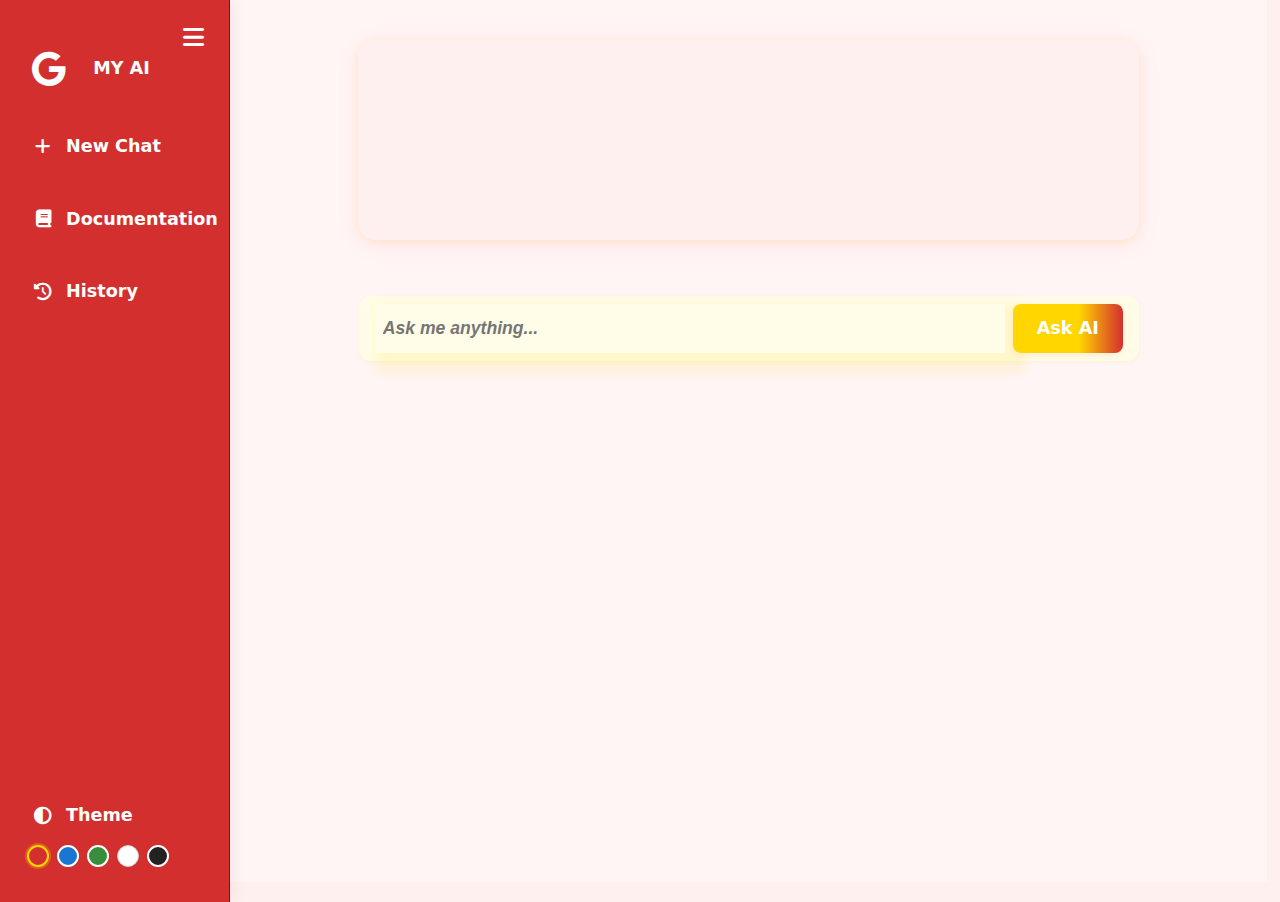
<file: index.html>
<!DOCTYPE html>
<html lang="en">

<head>
  <meta charset="UTF-8">
  <meta name="viewport" content="width=device-width, initial-scale=1.0">
  <title>MY AI</title>
  <link rel="icon" href="./generative-ai-logo-artificial-intelligence-icon-symbol-vector-illustrationhgh_838872-2065.jpg" type="image/jpeg">
  <link rel="stylesheet" href="style.css">
  <link href="https://cdn.jsdelivr.net/npm/bootstrap@5.3.2/dist/css/bootstrap.min.css" rel="stylesheet">
  <link rel="stylesheet" href="https://cdnjs.cloudflare.com/ajax/libs/font-awesome/6.4.0/css/all.min.css">
</head>

<body>

  <div class="main-wrapper">
    <!-- Sidebar -->
    <nav id="sidebar" class="sidebar expanded">
      <button id="sidebarToggle" class="sidebar-toggle" title="Show/Hide Menu">
        <i class="fa-solid fa-bars"></i>
      </button>
      <h3 class="mb-4 navLink sidebar-title" title="Gemini AI">
        <i class="fa-brands fa-google fa-2x  pe-3"></i><span class="sidebar-label">MY AI</span>
      </h3>
      <a href="/index.html" class="mb-4 navLink" id="addChat" title="Add New Chat">
        <i class="fa-solid fa-plus"></i><span class="sidebar-label">New Chat</span>
      </a>
      <a href="/documentation.html" class="mb-4 navLink" id="docs" title="Documentation">
        <i class="fa-solid fa-book"></i><span class="sidebar-label">Documentation</span>
      </a>
      <a href="#" class="mb-4 navLink" id="history" title="Check History">
        <i class="fa-solid fa-clock-rotate-left"></i><span class="sidebar-label">History</span>
      </a>
      <div class="theme-dropdown mt-auto mb-2">
        <button class="navLink theme-btn" id="themeToggle" title="Change Theme">
          <i class="fa-solid fa-circle-half-stroke"></i>
          <span class="sidebar-label">Theme</span>
        </button>
        <div class="theme-options" id="themeOptions">
          <button class="theme-option" data-theme="red" style="background:#d32f2f" title="Red"></button>
          <button class="theme-option" data-theme="blue" style="background:#1976d2" title="Blue"></button>
          <button class="theme-option" data-theme="green" style="background:#388e3c" title="Green"></button>
          <button class="theme-option" data-theme="white" style="background:#fff; border:1px solid #ccc" title="White"></button>
          <button class="theme-option" data-theme="black" style="background:#222" title="Black"></button>
        </div>
      </div>
    </nav>

    <!-- Main Content -->
    <div class="main-content" id="mainContainer">
      <div class="outputArea" id="chatContainer"></div>
      <div id="inputOutputArea" class="other">
        <div id="inputArea">
          <div class="input-row">
            <input type="text" placeholder="Ask me anything..." id="prompts" />
            <input type="button" value="Ask AI" class="button" id="askBtn" onclick="getGeminiResponse()">
          </div>
        </div>
      </div>
    </div>
  </div>
  <script src="script.js"></script>
</body>

</html>
</file>
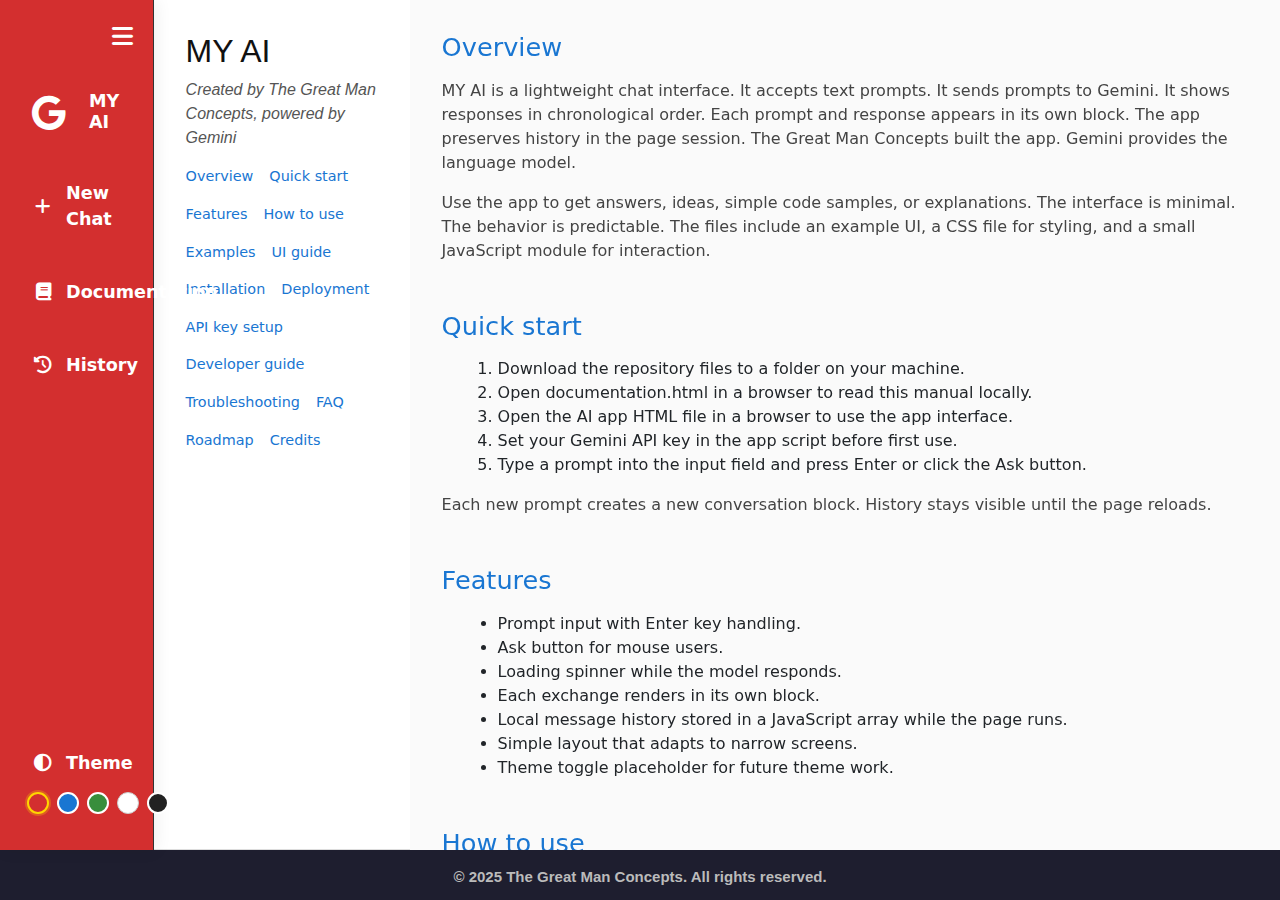
<file: documentation.html>
<!DOCTYPE html>
<html lang="en">
  <head>
    <meta charset="utf-8" />
    <meta name="viewport" content="width=device-width,initial-scale=1" />
    <title>MY AI Documentation</title>
    <link rel="icon"
      href="./generative-ai-logo-artificial-intelligence-icon-symbol-vector-illustrationhgh_838872-2065.jpg"
      type="image/jpeg">
    <link rel="stylesheet" href="documentation.css" />
    <link
      href="https://cdn.jsdelivr.net/npm/bootstrap@5.3.2/dist/css/bootstrap.min.css"
      rel="stylesheet">
    <link rel="stylesheet"
      href="https://cdnjs.cloudflare.com/ajax/libs/font-awesome/6.4.0/css/all.min.css">
  </head>
  <body>
    <div class="doc-wrap">

      <nav id="sidebar" class="sidebar expanded">
        <button id="sidebarToggle" class="sidebar-toggle"
          title="Show/Hide Menu">
          <i class="fa-solid fa-bars"></i>
        </button>
        <h3 class="mb-4 navLink sidebar-title" title="Gemini AI">
          <i class="fa-brands fa-google fa-2x pe-3"></i><span
            class="sidebar-label">MY AI</span>
        </h3>
        <a href="/index.html" class="mb-4 navLink" id="addChat"
          title="Add New Chat">
          <i class="fa-solid fa-plus"></i><span class="sidebar-label">New
            Chat</span>
        </a>
        <a href="/documentation.html" class="mb-4 navLink" id="docs"
          title="Documentation">
          <i class="fa-solid fa-book"></i><span
            class="sidebar-label">Documentation</span>
        </a>
        <a href="#" class="mb-4 navLink" id="history" title="Check History">
          <i class="fa-solid fa-clock-rotate-left"></i><span
            class="sidebar-label">History</span>
        </a>
        <div class="theme-dropdown mt-auto mb-2">
          <button class="navLink theme-btn" id="themeToggle"
            title="Change Theme">
            <i class="fa-solid fa-circle-half-stroke"></i>
            <span class="sidebar-label">Theme</span>
          </button>
          <div class="theme-options" id="themeOptions">
            <button class="theme-option" data-theme="red"
              style="background:#d32f2f" title="Red"></button>
            <button class="theme-option" data-theme="blue"
              style="background:#1976d2" title="Blue"></button>
            <button class="theme-option" data-theme="green"
              style="background:#388e3c" title="Green"></button>
            <button class="theme-option" data-theme="white"
              style="background:#fff; border:1px solid #ccc"
              title="White"></button>
            <button class="theme-option" data-theme="black"
              style="background:#222" title="Black"></button>
          </div>
        </div>
      </nav>

      <header class="docHeader">
        <h1
          style="font-family: 'Franklin Gothic Medium', 'Arial Narrow', Arial, sans-serif;">MY
          AI</h1>
        <p class="subtitle"
          style="font-family: 'Gill Sans', 'Gill Sans MT', Calibri, 'Trebuchet MS', sans-serif; font-style:italic">Created
          by The Great Man Concepts, powered by
          Gemini</p>
        <nav class="toc">
          <a href="#overview">Overview</a>
          <a href="#quick-start">Quick start</a>
          <a href="#features">Features</a>
          <a href="#use">How to use</a>
          <a href="#examples">Examples</a>
          <a href="#ui-guide">UI guide</a>
          <a href="#installation">Installation</a>
          <a href="#deploy">Deployment</a>
          <a href="#api-key">API key setup</a>
          <a href="#developer">Developer guide</a>
          <a href="#troubleshoot">Troubleshooting</a>
          <a href="#faq">FAQ</a>
          <a href="#roadmap">Roadmap</a>
          <a href="#credits">Credits</a>
        </nav>
      </header>

      <main class="docMain">

        <section id="overview" class="section">
          <h2>Overview</h2>
          <p>MY AI is a lightweight chat interface. It accepts text prompts. It
            sends prompts to Gemini. It shows responses in chronological order.
            Each prompt and response appears in its own block. The app preserves
            history in the page session. The Great Man Concepts built the app.
            Gemini provides the language model.</p>
          <p>Use the app to get answers, ideas, simple code samples, or
            explanations. The interface is minimal. The behavior is predictable.
            The files include an example UI, a CSS file for styling, and a small
            JavaScript module for interaction.</p>
        </section>

        <section id="quick-start" class="section">
          <h2>Quick start</h2>
          <ol>
            <li>Download the repository files to a folder on your machine.</li>
            <li>Open documentation.html in a browser to read this manual
              locally.</li>
            <li>Open the AI app HTML file in a browser to use the app
              interface.</li>
            <li>Set your Gemini API key in the app script before first use.</li>
            <li>Type a prompt into the input field and press Enter or click the
              Ask button.</li>
          </ol>
          <p>Each new prompt creates a new conversation block. History stays
            visible until the page reloads.</p>
        </section>

        <section id="features" class="section">
          <h2>Features</h2>
          <ul>
            <li>Prompt input with Enter key handling.</li>
            <li>Ask button for mouse users.</li>
            <li>Loading spinner while the model responds.</li>
            <li>Each exchange renders in its own block.</li>
            <li>Local message history stored in a JavaScript array while the
              page runs.</li>
            <li>Simple layout that adapts to narrow screens.</li>
            <li>Theme toggle placeholder for future theme work.</li>
          </ul>
        </section>

        <section id="use" class="section">
          <h2>How to use</h2>

          <h3>Typing a prompt</h3>
          <p>Click the input field at the bottom. Type your text. Press Enter or
            click Ask AI. The app posts the prompt to Gemini. A spinner appears.
            The spinner shows progress. When the response returns, a new
            response block replaces the spinner. The app appends both prompt and
            response to the chat container.</p>

          <h3>Reading history</h3>
          <p>Scroll the chat area to review older exchanges. Each entry shows
            the user prompt first. The AI response follows. The order is top to
            bottom by time. The latest exchange appears at the bottom.</p>

          <h3>Clearing history</h3>
          <p>Reload the page to clear the in-memory history. The example does
            not persist history to disk or server. You can extend the code to
            save history in local storage or a backend service. See the
            developer section for suggestions.</p>
        </section>

        <section id="examples" class="section">
          <h2>Examples</h2>

          <h3>Example 1: Short question</h3>
          <p>Prompt</p>
          <pre
            class="code-block">What is the time complexity of binary search?</pre>
          <p>Expected response</p>
          <pre
            class="code-block">Binary search runs in O(log n) time for a sorted array. Each step halves the remaining search range.</pre>

          <h3>Example 2: Simple code</h3>
          <p>Prompt</p>
          <pre
            class="code-block">Write a short function that adds two numbers in JavaScript.</pre>
          <p>Expected response</p>
          <pre class="code-block">function add(a, b) {
  return a + b;
}</pre>

          <h3>Example 3: Project idea</h3>
          <p>Prompt</p>
          <pre
            class="code-block">Give three small web app ideas suitable for a student portfolio.</pre>
          <p>Expected response</p>
          <pre class="code-block">1. Todo app with local storage and filters
2. Simple blog with markdown editor and preview
3. Weather dashboard using a public API</pre>
        </section>

        <section id="ui-guide" class="section">
          <h2>UI guide</h2>

          <h3>Main layout</h3>
          <p>The layout uses a left sidebar and a main content area. The main
            area centers the chat view. Input sits at the bottom center. The
            chat container grows vertically. Messages wrap to fit narrow
            screens.</p>

          <h3>Message blocks</h3>
          <p>Each user message uses the user-msg style. Each AI reply uses the
            ai-msg style. The design highlights user text on the right. The
            response appears on the left. Both blocks share the same background
            and color palette.</p>

          <h3>Spinner state</h3>
          <p>When the request is pending the response block shows a spinner
            icon. The spinner switches to the response text once the model
            returns content.</p>
        </section>

        <section id="installation" class="section">
          <h2>Installation</h2>

          <h3>Files included</h3>
          <ul>
            <li>documentation.html</li>
            <li>documentation.css</li>
            <li>documentation.js</li>
            <li>index.html for the app example</li>
            <li>style.css for the app layout</li>
            <li>script.js for the app logic</li>
          </ul>

          <h3>Local setup</h3>
          <ol>
            <li>Place all files in a single folder.</li>
            <li>Open index.html in a browser to use the app UI.</li>
            <li>Open documentation.html to read this manual in the browser.</li>
          </ol>

          <h3>Node static server</h3>
          <p>Install a simple static server to serve files on localhost. Use any
            static server of choice. Example with a popular Node tool</p>
          <pre class="code-block">npx serve .</pre>
          <p>Open the printed URL in the browser to access the app on the
            network.</p>
        </section>

        <section id="deploy" class="section">
          <h2>Deployment</h2>

          <h3>Static host</h3>
          <p>Host the files on any static hosting service. Options include
            GitHub Pages, Netlify, or Vercel. Upload the project folder.
            Configure the host root to point to index.html.</p>

          <h3>Security notes</h3>
          <p>Do not expose your API key in public repositories. Use server side
            proxy or environment variables in production. The example app places
            the API key in a front end file for demonstration only. Replace the
            example key before deploying.</p>
        </section>

        <section id="api-key" class="section">
          <h2>API key setup</h2>

          <h3>Obtain a key</h3>
          <p>Get a Gemini API key from your provider account. Follow the
            provider account workflow to create a project and generate a
            key.</p>

          <h3>Local test key</h3>
          <p>For local testing add the key inside the script where indicated.
            Use a placeholder name until you switch to a secure server
            solution.</p>

          <h3>Server side proxy</h3>
          <p>For production host a small server that stores the key in an
            environment variable. The front end posts prompts to your server.
            The server attaches the key and calls Gemini. The server returns the
            AI response to the front end. This protects the key from public
            exposure.</p>
        </section>

        <section id="developer" class="section">
          <h2>Developer guide</h2>

          <h3>File map</h3>
          <ul>
            <li>index.html: app UI example</li>
            <li>style.css: app UI styling</li>
            <li>script.js: app logic and API calls</li>
            <li>documentation.html: this file</li>
            <li>documentation.css: styles for this manual</li>
            <li>documentation.js: utility functions for this manual</li>
          </ul>

          <h3>Core logic</h3>
          <p>The app script uses a messages array. Each push stores an object
            with two keys, msg and response. The UI rendering code creates a
            user block and an AI block per exchange. The AI block shows a
            spinner while the fetch runs. When the fetch resolves the code
            replaces the spinner with the returned text. The approach keeps old
            entries intact. The history exists only in memory.</p>

          <h3>Suggested improvements</h3>
          <ul>
            <li>Persist messages in local storage for longer history
              retention.</li>
            <li>Implement a backend proxy to hide the API key.</li>
            <li>Add rate limiting on the server to avoid quota issues.</li>
            <li>Allow message deletion and export to PDF.</li>
            <li>Support multiple sessions with unique ids.</li>
          </ul>

          <h3>Key functions explained</h3>

          <h4>getGeminiResponse</h4>
          <p>This function reads the input value. It creates DOM nodes for the
            user prompt and the AI response. It sends a POST to the Gemini
            endpoint. It awaits the JSON result. It extracts the first candidate
            text and pushes an object into messages. It replaces the response
            placeholder with text.</p>

          <h4>showLoading</h4>
          <p>This helper injects a spinner into the response placeholder. It
            improves perceived latency while the network request runs.</p>

          <h3>Example code snippet</h3>
          <pre class="code-block">// messages array
let messages = []

// push a pair
messages.push({
  msg: 'Hello',
  response: 'Hi there'
})</pre>
        </section>

        <section id="troubleshoot" class="section">
          <h2>Troubleshooting</h2>

          <h3>No response</h3>
          <p>If no response appears check the browser console for errors.
            Confirm the API key value. Confirm network connectivity. Confirm the
            endpoint URL is correct. If the JSON parse fails inspect the raw
            response in the network tab.</p>

          <h3>Spinner never stops</h3>
          <p>If the spinner remains the request likely timed out or failed.
            Check the server status. Add a timeout wrapper in the script. Add
            catch logic to set the response placeholder to an error message.</p>

          <h3>Messages not saved</h3>
          <p>History resets on reload. Use local storage to persist messages
            across sessions. The developer section lists a sample approach.</p>

          <h3>Cors errors</h3>
          <p>If your browser reports CORS block host the proxy on the same
            origin or enable CORS headers on the server. The safest approach is
            a server side proxy.</p>
        </section>

        <section id="faq" class="section">
          <h2>FAQ</h2>

          <h3>Is the app free to run?</h3>
          <p>The UI itself is free. Model usage may involve costs managed by the
            model provider. Monitor your provider billing dashboard.</p>

          <h3>Can I change the model?</h3>
          <p>Yes. Edit the endpoint URL and any model parameters in the script.
            Use the provider documentation for supported model names and request
            options.</p>

          <h3>Is this production ready?</h3>
          <p>The example offers a base for prototypes. Do not expose your API
            key in production. Add authentication, rate limits, and server side
            handling for a production deployment.</p>

          <h3>Where do I get help?</h3>
          <p>Use the provider support channels for model issues. For app issues
            review the console logs and the network requests first.</p>
        </section>

        <section id="roadmap" class="section">
          <h2>Roadmap</h2>
          <ol>
            <li>Local storage persistence for chat history.</li>
            <li>Session management with named chats.</li>
            <li>Export conversation to PDF and JSON.</li>
            <li>Light and dark themes with a saved preference.</li>
            <li>Server side proxy for secure API calls.</li>
            <li>Message editing and deletion.</li>
            <li>Attachment support for images and files.</li>
          </ol>
        </section>

        <section id="credits" class="section">
          <h2>Credits</h2>
          <p>MY AI was built by The Great Man Concepts. Gemini supplies the
            language model and inference. UI icons use Font Awesome. Host the
            site under your account to control access.</p>
        </section>

        <!-- <section id="license" class="section">
          <h2>License</h2>
          <p>This project uses an open example license. You may reuse the front
            end code for prototypes and learning. If you publish a derived
            project remove any exposed API keys and follow the provider license
            for model usage.</p>
          <p>Include copyright attribution to The Great Man Concepts in public
            forks and forks that ship a product based on this code.</p>
        </section> -->

        <section id="appendix" class="section">
          <h2>Appendix: code snippets and utilities</h2>

          <h3>Persist messages to local storage</h3>
          <pre class="code-block">function saveMessages() {
  localStorage.setItem('myai_messages', JSON.stringify(messages))
}

function loadMessages() {
  const raw = localStorage.getItem('myai_messages')
  if (!raw) return []
  try {
    return JSON.parse(raw)
  } catch (err) {
    return []
  }
}</pre>

          <h3>Server side proxy example outline</h3>
          <pre class="code-block">// Express outline
const express = require('express')
const fetch = require('node-fetch')
const app = express()

app.use(express.json())

app.post('/api/generate', async (req, res) => {
  const key = process.env.GEMINI_KEY
  const response = await fetch('https://generativelanguage.googleapis.com/v1beta/models/...', {
    method: 'POST',
    headers: { 'Content-Type': 'application/json', 'Authorization': `Bearer ${key}` },
    body: JSON.stringify(req.body)
  })
  const data = await response.json()
  res.json(data)
})</pre>

          <h3>Contact</h3>
          <p>For questions about the design or the code contact The Great Man
            Concepts through your preferred channel.</p>

          <p><i class="fa fa-phone"></i> <span>08136401890</span></p>          
          <p><i class="fa fa-envelope"></i> <span>olujidewealth3@gmail.com</span></p>
        </section>
      </main>

    </div>
    <footer class="docFooter">
      <p>© 2025 The Great Man Concepts. All rights reserved.</p>
    </footer>

    <script src="documentation.js"></script>
  </body>
</html>
</file>
<file: style.css>
body {
  margin: 0;
  padding: 0;
  background: var(--bg, #222) !important;
  font-family: 'Segoe UI', Arial, sans-serif;
  min-height: 98vh;
  width: 99%;
  transition: background 0.5s;
}

.main-wrapper {
  display: flex;
  min-height: 98vh;
  width: 99vw;
  background: inherit;
}

.sidebar {
  background: var(--sidebar-bg, #181818);
  color: var(--sidebar-color, #fff);
  min-width: 20px;
  max-width: 270px;
  width: 18vw;
  display: flex;
  flex-direction: column;
  align-items: flex-start;
  padding: 2.5rem 1.2rem 1.2rem 1.2rem;
  border-right: 1.5px solid #333;
  box-shadow: 2px 0 16px 0 rgba(0,0,0,0.07);
  position: relative;
  transition: width 0.3s, min-width 0.3s, max-width 0.3s, background 0.5s;
  z-index: 2;
  margin-bottom: -20px;
}

.sidebar .sidebar-toggle {
  position: absolute;
  top: 1.2rem;
  right: 1.2rem;
  background: transparent;
  border: none;
  color: var(--sidebar-color, #fff);
  font-size: 1.5rem;
  cursor: pointer;
  transition: color 0.3s;
  z-index: 3;
}
.sidebar .sidebar-title {
  display: flex;
  align-items: center;
  font-size: 1.5rem;
  font-weight: 700;
  margin-bottom: 2.5rem;
  color: var(--sidebar-color, #fff);
}
.sidebar .navLink {
  display: flex;
  align-items: center;
  gap: 0.7rem;
  font-size: 1.1rem;
  padding: 0.7rem 0.8rem;
  border-radius: 8px;
  color: var(--sidebar-color, #fff);
  background: none;
  margin-bottom: 0.5rem;
  transition: background 0.2s, color 0.2s;
}
.sidebar .navLink:hover, .sidebar .theme-btn:hover {
  background: var(--sidebar-hover, #232323);
  color: var(--sidebar-accent, #ffd600);
}
.sidebar .navLink i {
  min-width: 1.3em;
  text-align: center;
}
.sidebar .theme-dropdown {
  width: 100%;
  display: flex;
  flex-direction: column;
  align-items: flex-start;
  position: relative;
}
.sidebar .theme-btn {
  width: 100%;
  display: flex;
  align-items: center;
  gap: 0.7rem;
  background: none;
  border: none;
  color: var(--sidebar-color, #fff);
  font-size: 1.1rem;
  padding: 0.7rem 0.8rem;
  border-radius: 8px;
  cursor: pointer;
  margin-bottom: 0.3rem;
  transition: background 0.2s, color 0.2s;
}
.theme-options {
  display: flex;
  gap: 0.5rem;
  margin-left: 0.5rem;
  margin-bottom: 0.5rem;
}
.theme-option {
  width: 22px;
  height: 22px;
  border-radius: 50%;
  border: 2px solid #fff;
  outline: none;
  cursor: pointer;
  transition: border 0.2s, box-shadow 0.2s;
}
.theme-option.selected {
  border: 2.5px solid #ffd600;
  box-shadow: 0 0 0 2px #ffd60044;
}

.sidebar.collapsed {
  min-width: 60px;
  max-width: 60px;
  margin-bottom: -20px;
  width: 60px;
  align-items: center;
  padding-left: 0.2rem;
  padding-right: 0.2rem;
}

.sidebar.collapsed .sidebar-label {
  display: none !important;
}

.sidebar.collapsed .sidebar-title {
  justify-content: center;
  margin-top: 40px;
}

.sidebar.collapsed .theme-options {
  flex-direction: column;
  margin-left: 0;
}

.sidebar.collapsed .navLink, .sidebar.collapsed .theme-btn {
  justify-content: center;
  padding: 0.7rem 0.2rem;
}

 .navLink {
  text-decoration: none;
  font-weight: 600;
  color: var(--sidebar-color, #fff);
  transition: color 0.2s;
}
.navLink:hover {
  color: var(--sidebar-accent, #ffd600);
}

.main-content {
  flex: 1 1 0%;
  min-width: 0;
  width: 80vw;
  display: flex;
  flex-direction: column;
  align-items: center;
  justify-content: flex-start;
  background: var(--main-bg, #232323);
  padding: 2.5rem 1.5rem 1.5rem 1.5rem;
  transition: background 0.5s;
}

.outputArea {
  background: var(--output-bg, #181818);
  border-radius: 18px;
  box-shadow: 0 4px 24px rgba(255, 0, 0, 0.08), 0 1.5px 8px rgba(255, 215, 0, 0.12);
  padding: 2rem 1.5rem;
  max-width: 79%;
  width: 100%;
  margin-bottom: 2rem;
  min-height: 200px;
  transition: background 0.5s;
}

.input-row {
  display: flex;
  gap: 0.5rem;
  align-items: center;
  background: var(--input-bg, #fffde7);
  border-radius: 12px;
  box-shadow: 0 1px 4px rgba(255, 215, 0, 0.12);
  padding: 0.5rem 1rem;
  margin-top: 1.5rem;
}
.input-row input[type="text"] {
  flex: 1 1 0%;
  border: none;
  background: transparent;
  font-size: 1.1rem;
  padding: 0.7rem 0.5rem;
  outline: none;
  color: var(--input-color, #222);
  box-shadow: 10px 10px 10px 10px rgba(255, 215, 0, 0.12);
  width: 70vh;
}
.input-row input[type="text"]::placeholder {
    font-family: 'Gill Sans', 'Gill Sans MT', Calibri, 'Trebuchet MS', sans-serif;
    font-style: italic;
    font-weight: 600;
}
.input-row .button {
  background: linear-gradient(90deg, #ffd600 60%, #d32f2f 100%);
  color: #fff;
  border: none;
  border-radius: 8px;
  padding: 0.7rem 1.5rem;
  font-size: 1.1rem;
  font-weight: bold;
  cursor: pointer;
  box-shadow: 0 2px 8px rgba(255, 0, 0, 0.08);
  transition: background 0.3s, transform 0.2s;
  height: auto;
}
.input-row .button:hover {
  background: linear-gradient(90deg, #d32f2f 60%, #ffd600 100%);
}

.user-msg, .ai-msg {
  border-radius: 14px;
  padding: 0.7rem 1.2rem;
  font-size: 1.08rem;
  margin-bottom: 0.7rem;
  max-width: 100%;
  word-break: break-word;
  white-space: pre-wrap;
  box-shadow: 0 1px 4px rgba(255, 215, 0, 0.10);
  background: var(--bubble-bg, #fffde7);
  color: var(--bubble-color, #d32f2f);
  transition: background 0.5s, color 0.5s;
}
.user-msg {
  align-self: flex-end;
  text-align: right;
  font-family: 'Lucida Sans', 'Lucida Sans Regular', 'Lucida Grande', 'Lucida Sans Unicode', Geneva, Verdana, sans-serif;
    font-weight: 600;
}
.ai-msg {
  align-self: flex-start;
  text-align: left;
  font-family: 'Lucida Sans', 'Lucida Sans Regular', 'Lucida Grande', 'Lucida Sans Unicode', Geneva, Verdana, sans-serif;
    font-weight: 600;
}

:root {
  --bg: #222;
  --sidebar-bg: #181818;
  --sidebar-color: #fff;
  --sidebar-hover: #232323;
  --sidebar-accent: #ffd600;
  --main-bg: #232323;
  --output-bg: #181818;
  --input-bg: #fffde7;
  --input-color: #222;
  --bubble-bg: #fffde7;
  --bubble-color: #d32f2f;
}

body.theme-red {
  --bg: #fff0f0;
  --sidebar-bg: #d32f2f;
  --sidebar-color: #fff;
  --sidebar-hover: #b71c1c;
  --sidebar-accent: #ffd600;
  --main-bg: #fff5f5;
  --output-bg: #fff0f0;
  --input-bg: #fffde7;
  --input-color: #b71c1c;
  --bubble-bg: #fffde7;
  --bubble-color: #d32f2f;
}
body.theme-blue {
  --bg: #e3f2fd;
  --sidebar-bg: #1976d2;
  --sidebar-color: #fff;
  --sidebar-hover: #1565c0;
  --sidebar-accent: #ffd600;
  --main-bg: #e3f2fd;
  --output-bg: #bbdefb;
  --input-bg: #e3f2fd;
  --input-color: #0d47a1;
  --bubble-bg: #e3f2fd;
  --bubble-color: #1976d2;
  --chatContainer-color: #0d47a1;
}
body.theme-green {
  --bg: #e8f5e9;
  --sidebar-bg: #388e3c;
  --sidebar-color: #fff;
  --sidebar-hover: #2e7d32;
  --sidebar-accent: #ffd600;
  --main-bg: #e8f5e9;
  --output-bg: #c8e6c9;
  --input-bg: #e8f5e9;
  --input-color: #1b5e20;
  --bubble-bg: #e8f5e9;
  --bubble-color: #388e3c;
}
body.theme-white {
  --bg: #ffffff;
  --sidebar-bg: #f5f5f5;
  --sidebar-color: #222;
  --sidebar-hover: #e0e0e0;
  --sidebar-accent: #1976d2;
  --main-bg: #fff;
  --output-bg: #f5f5f5;
  --input-bg: #fff;
  --input-color: #222;
  --bubble-bg: #f5f5f5;
  --bubble-color: #222;
}
body.theme-black {
  --bg: #181818;
  --sidebar-bg: #111;
  --sidebar-color: #fff;
  --sidebar-hover: #232323;
  --sidebar-accent: #ffd600;
  --main-bg: #181818;
  --output-bg: #232323;
  --input-bg: #232323;
  --input-color: #fff;
  --bubble-bg: #232323;
  --bubble-color: #ffd600;
}


@media (max-width: 1200px) {
  .main-wrapper {
    flex-direction: row;
  }
  .sidebar {
    min-width: 160px;
    max-width: 200px;
    width: 22vw;
    padding: 1.5rem 0.7rem 0.7rem 0.7rem;
  }
  .main-content {
    padding: 1.5rem 0.7rem 0.7rem 0.7rem;
  }
  .outputArea {
    max-width: 95vw;
    padding: 1.2rem 0.7rem;
  }
}

@media (max-width: 900px) {
  .main-wrapper {
    flex-direction: column;
    min-width: 0;
  }
  .sidebar {
    flex-direction: row;
    min-width: 100vw;
    max-width: 100vw;
    width: 100vw;
    border-right: none;
    border-bottom: 1.5px solid #333;
    padding: 0.7rem 0.3rem 0.7rem 0.3rem;
    align-items: center;
    justify-content: flex-start;
    gap: 0.3rem;
    overflow-x: auto;
  }
  .sidebar .sidebar-title {
    margin-bottom: 0;
    font-size: 1.1rem;
  }
  .main-content {
    padding: 1rem 0.3rem 0.3rem 0.3rem;
  }
  .outputArea {
    padding: 0.7rem 0.2rem;
    min-width: 0;
    max-width: 100vw;
  }
  .input-row {
    padding: 0.3rem 0.2rem;
    flex-direction: row;
    gap: 0.3rem;
  }
}

@media (max-width: 600px) {
  .sidebar {
    min-width: 100vw;
    max-width: 100vw;
    width: 100vw;
    padding: 0.2rem 0.05rem;
    gap: 0.1rem;
    font-size: 0.95rem;
  }
  .sidebar .navLink, .sidebar .theme-btn {
    font-size: 1rem;
    padding: 0.5rem 0.2rem;
  }
  .main-content {
    padding: 0.2rem 0.05rem 0.05rem 0.05rem;
  }
  .outputArea {
    padding: 0.3rem 0.05rem;
    min-height: 80px;
    max-width: 100vw;
  }
  .input-row {
    padding: 0.15rem 0.05rem;
    flex-direction: column;
    gap: 0.2rem;
  }
  .input-row input[type="text"] {
    font-size: 0.98rem;
    padding: 0.5rem 0.3rem;
    min-width: 0;
    width: 100%;
  }
  .input-row .button {
    font-size: 0.98rem;
    padding: 0.5rem 1rem;
    width: 100%;
    min-width: 0;
  }
  .user-msg, .ai-msg {
    font-size: 0.97rem;
    padding: 0.4rem 0.3rem;
    max-width: 98vw;
    min-width: 0;
    word-break: break-word;
  }
}

@media (max-width: 400px) {
  .sidebar {
    font-size: 0.85rem;
    padding: 0.1rem 0.01rem;
    gap: 0.05rem;
  }
  .sidebar .navLink, .sidebar .theme-btn {
    font-size: 0.95rem;
    padding: 0.3rem 0.1rem;
  }
  .main-content {
    padding: 0.05rem 0.01rem 0.01rem 0.01rem;
  }
  .outputArea {
    padding: 0.1rem 0.01rem;
    min-height: 40px;
    max-width: 100vw;
  }
  .input-row {
    padding: 0.05rem 0.01rem;
    gap: 0.1rem;
  }
  .input-row input[type="text"], .input-row .button {
    font-size: 0.9rem;
    padding: 0.3rem 0.2rem;
    min-width: 0;
    width: 100%;
  }
  .user-msg, .ai-msg {
    font-size: 0.9rem;
    padding: 0.2rem 0.1rem;
    max-width: 99vw;
    min-width: 0;
  }
}
</file>
<file: documentation.css>
/* documentation.css */

/* Reset */
* {
  margin: 0;
  padding: 0;
  box-sizing: border-box;
}

html, body {
  font-family: "Segoe UI", Roboto, sans-serif;
  font-size: 16px;
  color: #222;
  background: #f8f9fa;
  height: 90%;
  max-height: 90%;
  line-height: 1.6;
  overflow: none;
}

/* Layout */
.doc-wrap {
  display: flex;
  max-height: 94.4vh;
  margin-bottom: -20px;
  overflow: none;
}

/* Sidebar */
.sidebar {
  background: var(--sidebar-bg, #181818);
  color: var(--sidebar-color, #fff);
  min-width: 20px;
  max-width: 270px;
  width: 12vw;
  display: flex;
  flex-direction: column;
  align-items: flex-start;
  padding: 2.5rem 1.2rem 1.2rem 1.2rem;
  border-right: 1.5px solid #333;
  box-shadow: 2px 0 16px 0 rgba(0,0,0,0.07);
  position: relative;
  transition: width 0.3s, min-width 0.3s, max-width 0.3s, background 0.5s;
  z-index: 2;
}

.sidebar .sidebar-toggle {
  position: absolute;
  top: 1.2rem;
  right: 1.2rem;
  background: transparent;
  border: none;
  color: var(--sidebar-color, #fff);
  font-size: 1.5rem;
  cursor: pointer;
  transition: color 0.3s;
  z-index: 3;
}
.sidebar .sidebar-title {
  display: flex;
  align-items: center;
  font-size: 1.5rem;
  font-weight: 700;
  margin-top: 40px;
  margin-bottom: 2.5rem;
  color: var(--sidebar-color, #fff);
}
.sidebar .navLink {
  display: flex;
  align-items: center;
  gap: 0.7rem;
  font-size: 1.1rem;
  padding: 0.7rem 0.8rem;
  border-radius: 8px;
  color: var(--sidebar-color, #fff);
  background: none;
  margin-bottom: 0.5rem;
  transition: background 0.2s, color 0.2s;
}
.sidebar .navLink:hover, .sidebar .theme-btn:hover {
  background: var(--sidebar-hover, #232323);
  color: var(--sidebar-accent, #ffd600);
}
.sidebar .navLink i {
  min-width: 1.3em;
  text-align: center;
}
.sidebar .theme-dropdown {
  width: 100%;
  display: flex;
  flex-direction: column;
  align-items: flex-start;
  position: relative;
}
.sidebar .theme-btn {
  width: 100%;
  display: flex;
  align-items: center;
  gap: 0.7rem;
  background: none;
  border: none;
  color: var(--sidebar-color, #fff);
  font-size: 1.1rem;
  padding: 0.7rem 0.8rem;
  border-radius: 8px;
  cursor: pointer;
  margin-bottom: 0.3rem;
  transition: background 0.2s, color 0.2s;
}
.theme-options {
  display: flex;
  gap: 0.5rem;
  margin-left: 0.5rem;
  margin-bottom: 0.5rem;
}
.theme-option {
  width: 22px;
  height: 22px;
  border-radius: 50%;
  border: 2px solid #fff;
  outline: none;
  cursor: pointer;
  transition: border 0.2s, box-shadow 0.2s;
}
.theme-option.selected {
  border: 2.5px solid #ffd600;
  box-shadow: 0 0 0 2px #ffd60044;
}

.sidebar.collapsed {
  min-width: 60px;
  max-width: 60px;
  margin-bottom: -20px;
  width: 60px;
  align-items: center;
  padding-left: 0.2rem;
  padding-right: 0.2rem;
}

.sidebar.collapsed .sidebar-label {
  display: none !important;
}

.sidebar.collapsed .sidebar-title {
  justify-content: center;
  margin-top: 40px;
}

.sidebar.collapsed .theme-options {
  flex-direction: column;
  margin-left: 0;
}

.sidebar.collapsed .navLink, .sidebar.collapsed .theme-btn {
  justify-content: center;
  padding: 0.7rem 0.2rem;
}

 .navLink {
  text-decoration: none;
  font-weight: 600;
  color: var(--sidebar-color, #fff);
  transition: color 0.2s;
}
.navLink:hover {
  color: var(--sidebar-accent, #ffd600);
}

.docHeader {
  padding: 2rem;
  background: #fff;
  border-bottom: 1px solid #ddd;
  max-width: 20%;
}

.docHeader h1 {
  font-size: 2rem;
  color: #111;
}

.docHeader .subtitle {
  color: #555;
  margin-top: 0.5rem;
}

.toc {
  margin-top: 1rem;
  display: flex;
  flex-wrap: wrap;
  gap: 1rem;
}

.toc a {
  color: #1976d2;
  text-decoration: none;
  font-size: 0.9rem;
  font-weight: 500;
  transition: 0.2s;
}

.toc a:hover {
  text-decoration: underline;
}

.docMain {
  flex: 1;
  padding: 2rem;
  background: #fafafa;
  max-height: 100vh;
  overflow: auto;
  max-width: 90%;
}

.section {
  margin-bottom: 3rem;
}

.section h2 {
  font-size: 1.6rem;
  color: #1976d2;
  margin-bottom: 1rem;
}

.section h3 {
  margin-top: 1rem;
  color: #333;
}

.section p {
  margin-bottom: 1rem;
  color: #444;
}

.section ul, .section ol {
  margin-left: 1.5rem;
  margin-bottom: 1rem;
}

.code-block {
  background: #272822;
  color: #f8f8f2;
  padding: 1rem;
  border-radius: 8px;
  overflow-x: auto;
  font-family: "Fira Code", monospace;
  font-size: 0.9rem;
  margin: 1rem 0;
  
}

/* Footer */
.docFooter {
  text-align: center;
  padding: 1rem;
  background: #1e1e2f;
  color: #bbb;
  max-height: 5.6vh;
  max-width: 100%;
  margin-top: 20px;
  margin-bottom: -24px;
}

.docFooter p {
  font-family: 'Franklin Gothic Medium', 'Arial Narrow', Arial, sans-serif;
  font-weight: 600;
  font-size: 15px;
}

:root {
  --bg: #222;
  --sidebar-bg: #181818;
  --sidebar-color: #fff;
  --sidebar-hover: #232323;
  --sidebar-accent: #ffd600;
  --doc-wrap-bg: #232323;
  --docHeader-bg: #181818;
  --docFooter-bg: #fffde7;
  --docMain-bg: #222;
  --bubble-bg: #fffde7;
  --bubble-color: #d32f2f;
}

body.theme-red {
  --bg: #fff0f0;
  --sidebar-bg: #d32f2f;
  --sidebar-color: #fff;
  --sidebar-hover: #b71c1c;
  --sidebar-accent: #ffd600;
  --doc-wrap-bg: #fff5f5;
  --docHeader-bg: #fff0f0;
  --docFooter-bg: #b71c1c;
  --docMain-bg: #b71c1c;
  --bubble-bg: #fffde7;
  --bubble-color: #d32f2f;
}
body.theme-blue {
  --bg: #e3f2fd;
  --sidebar-bg: #1976d2;
  --sidebar-color: #fff;
  --sidebar-hover: #1565c0;
  --sidebar-accent: #ffd600;
  --doc-wrap-bg: #e3f2fd;
  --docHeader-bg: #bbdefb;
  --docFooter-bg: #e3f2fd;
  --docMain-bg: #0d47a1;
  --bubble-bg: #e3f2fd;
  --bubble-color: #1976d2;
}
body.theme-green {
  --bg: #e8f5e9;
  --sidebar-bg: #388e3c;
  --sidebar-color: #fff;
  --sidebar-hover: #2e7d32;
  --sidebar-accent: #ffd600;
  --doc-wrap-bg: #e8f5e9;
  --docHeader-bg: #c8e6c9;
  --docFooter-bg: #e8f5e9;
  --docMain-bg: #1b5e20;
  --bubble-bg: #e8f5e9;
  --bubble-color: #388e3c;
}
body.theme-white {
  --bg: #ffffff;
  --sidebar-bg: #f5f5f5;
  --sidebar-color: #222;
  --sidebar-hover: #e0e0e0;
  --sidebar-accent: #1976d2;
  --doc-wrap-bg: #fff;
  --docHeader-bg: #f5f5f5;
  --docFooter-bg: #fff;
  --docMain-bg: #222;
  --bubble-bg: #f5f5f5;
  --bubble-color: #222;
}
body.theme-black {
  --bg: #181818;
  --sidebar-bg: #111;
  --sidebar-color: #fff;
  --sidebar-hover: #232323;
  --sidebar-accent: #ffd600;
  --doc-wrap-bg: #181818;
  --docHeader-bg: #232323;
  --docFooter-bg: #232323;
  --docMain-bg: #fff;
  --bubble-bg: #232323;
  --bubble-color: #ffd600;
}


/* Responsive */
@media (max-width: 768px) {
  .doc-wrap {
    flex-direction: column;
  }

  .sidebar {
    flex-direction: row;
    width: 100%;
    overflow-x: auto;
  }

  .docMain {
    padding: 1rem;
  }

  .toc {
    flex-direction: column;
    gap: 0.5rem;
  }
}

/* Theme overrides */
[data-theme="red"] body {
  background: #fdecea;
}
[data-theme="blue"] body {
  background: #e8f0fe;
}
[data-theme="green"] body {
  background: #eaf6ea;
}
[data-theme="white"] body {
  background: #fff;
  color: #000;
}
[data-theme="black"] body {
  background: #121212;
  color: #ddd;
}
</file>
